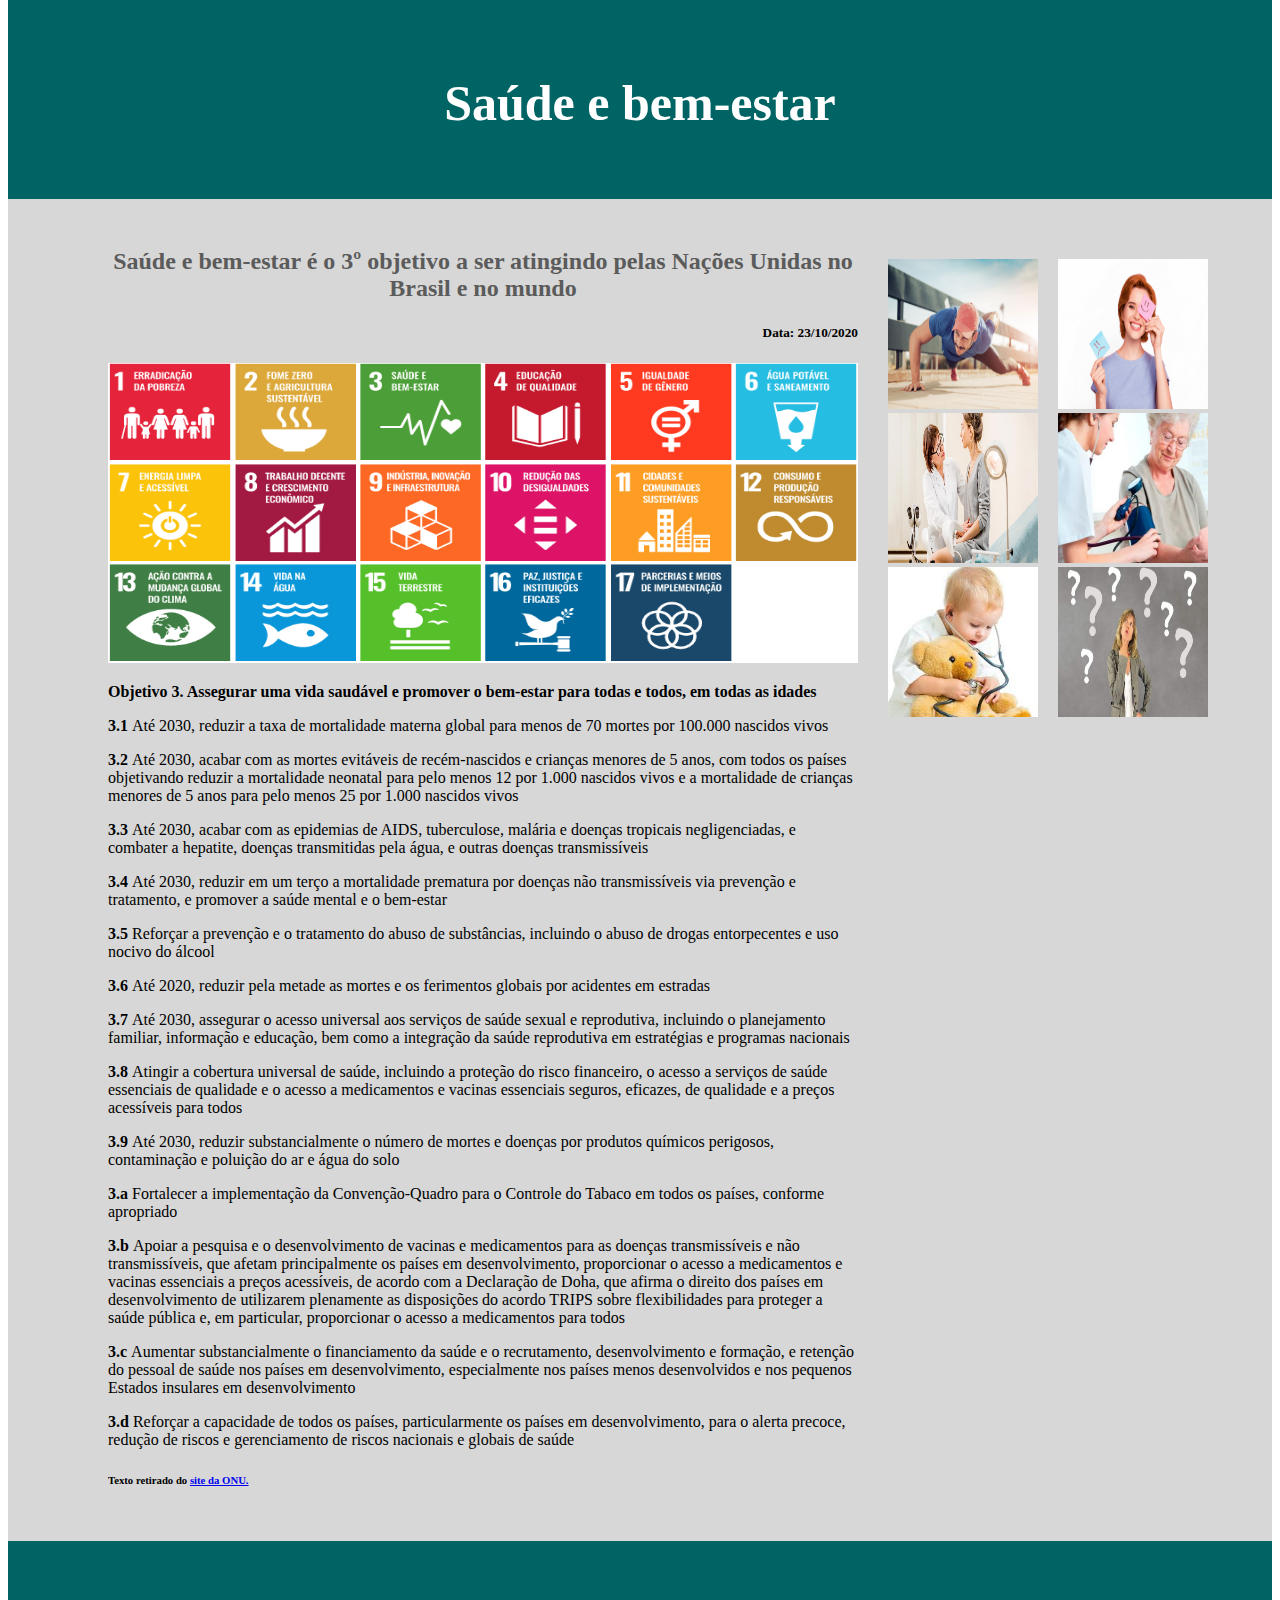
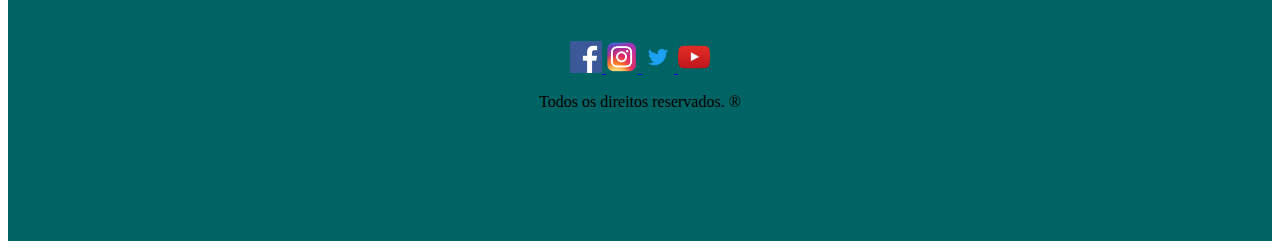
<file: index.html>
﻿<!DOCTYPE html>

<html lang="pt">
	
      <head>
		
          <title>Saúde e bem-estar</title>
		
          <meta charset="UTF-8">
		
          <link rel="stylesheet" href="css/stylesheet.css">
	
      </head>
	
	
      <body>
	
		
          <header>
			
		  <h1><a href="index.html">Saúde e bem-estar</a></h1>
		
          </header>
	
          <main>
              <div class="flexbox">	
		
                   <article>
			
                       <h2>Saúde e bem-estar é o 3º objetivo a ser atingindo pelas Nações Unidas no Brasil e no mundo </h2>
	
        		<h5>Data: 23/10/2020</h5>
		
                 	<img src="img/ONU.png" alt="Objetivos da ONU até 2030" width="750" height="300"/>
		
	
		<p><strong>Objetivo 3. Assegurar uma vida saudável e promover o bem-estar para todas e todos, em todas as idades</p></strong></p>

                        <p><strong>3.1 </strong>Até 2030, reduzir a taxa de mortalidade materna global para menos de 70 mortes por 100.000 nascidos vivos
</p>

                        <p><strong>3.2 </strong>Até 2030, acabar com as mortes evitáveis de recém-nascidos e crianças menores de 5 anos, com todos os países 
                           objetivando reduzir a mortalidade neonatal para pelo menos 12 por 1.000 nascidos vivos e a mortalidade de crianças menores de 5 anos
                           para pelo menos 25 por 1.000 nascidos vivos
</p>
   
                        <p><strong>3.3 </strong>Até 2030, acabar com as epidemias de AIDS, tuberculose, malária e doenças tropicais negligenciadas, e combater 
                           a hepatite, doenças transmitidas pela água, e outras doenças transmissíveis
</p>
   
                        <p><strong>3.4 </strong>Até 2030, reduzir em um terço a mortalidade prematura por doenças não transmissíveis via prevenção e tratamento,
                           e promover a saúde mental e o bem-estar
</p>
       
                        <p><strong>3.5 </strong>Reforçar a prevenção e o tratamento do abuso de substâncias, incluindo o abuso de drogas entorpecentes e uso 
                           nocivo do álcool
</p>
           
                        <p><strong>3.6 </strong>Até 2020, reduzir pela metade as mortes e os ferimentos globais por acidentes em estradas
</p>
        
                        <p><strong>3.7 </strong>Até 2030, assegurar o acesso universal aos serviços de saúde sexual e reprodutiva, incluindo o planejamento
                           familiar, informação e educação, bem como a integração da saúde reprodutiva em estratégias e programas nacionais
</p>
       
                        <p><strong>3.8 </strong>Atingir a cobertura universal de saúde, incluindo a proteção do risco financeiro, o acesso a serviços de saúde
                           essenciais de qualidade e o acesso a medicamentos e vacinas essenciais seguros, eficazes, de qualidade e a preços acessíveis para 
                           todos
</p>
       
                        <p><strong>3.9 </strong>Até 2030, reduzir substancialmente o número de mortes e doenças por produtos químicos perigosos, contaminação e
                           poluição do ar e água do solo
</p>
          
                        <p><strong>3.a </strong>Fortalecer a implementação da Convenção-Quadro para o Controle do Tabaco em todos os países, conforme apropriado</p>
   
                        <p><strong>3.b </strong>Apoiar a pesquisa e o desenvolvimento de vacinas e medicamentos para as doenças transmissíveis e não transmissíveis,
                           que afetam principalmente os países em desenvolvimento, proporcionar o acesso a medicamentos e vacinas essenciais a preços acessíveis, de
                           acordo com a Declaração de Doha, que afirma o direito dos países em desenvolvimento de utilizarem plenamente as disposições do acordo TRIPS
                           sobre flexibilidades para proteger a saúde pública e, em particular, proporcionar o acesso a medicamentos para todos
</p>

                        <p><strong>3.c </strong>Aumentar substancialmente o financiamento da saúde e o recrutamento, desenvolvimento e formação, e retenção do 
                           pessoal de saúde nos países em desenvolvimento, especialmente nos países menos desenvolvidos e nos pequenos Estados insulares em 
                           desenvolvimento
</p>
                        <p><strong>3.d </strong>Reforçar a capacidade de todos os países, particularmente os países em desenvolvimento, para o alerta precoce, redução 
                           de riscos e gerenciamento de riscos nacionais e globais de saúde</p>
	       
                        <h6>Texto retirado do <a href="https://brasil.un.org/pt-br/sdgs/3">site da ONU.</a></h6> 
		
                   </article>
	
                   <nav><section class="coluna1">
                            <a href="saudefisica.html"><img id="menu1" alt="Saúde física" src="img/imgsaudefisica.jpg" width="150" height="150">
		
			    </a>
	
		            <a href="saudedamulher.html"><img id="menu2" alt="Saúde da mulher" src="img/imgsaudemulher.jpg" width="150" height="150">
		
			    </a>
                            <a href="saudeinfantil.html"><img id="menu3" alt="Saúde infantil" src="img/imgsaudeinfantil.jpg" width="150" height="150">
		
			    </a>

                       </section>
                       <section class="coluna2">					
                            <a href="saudemental.html"><img id="menu4" alt="Saúde mental" src="img/imgsaudemental.png" width="150" height="150">
		
			    </a>
	
		            <a href="saudedosidosos.html"><img id="menu5" alt="Saúde dos idosos" src="img/imgidosos.jpg" width="150" height="150">
		
			    </a>
			       
			     <a href="opiniao.html"><img id="menu6" alt="" src="img/naosei.jpg" width="150" height="150">
		
			    </a>
                          

                       </section>	
                    </nav>
                  </div>
            </main>
       </body>
    
	
       <footer>
	    
            <a href="http://www.facebook.com"> <img src="img/facebook.png" alt="Facebook" width="32" height="32" /> </a>
	    <a href="http://www.instagram.com"> <img src="img/instagram.png" alt="Instagram" width="32" height="32" /> </a>
            <a href="https://twitter.com"> <img src="img/twitter.png" alt="Twitter" width="32" height="32" /> </a>    
            <a href="https://www.youtube.com"> <img src="img/youtube.png" alt="Youtube" width="32" height="32" /> </a>
	    
            <p>Todos os direitos reservados. ®</p>
	
       </footer>
  <script src="js/teste.js"></script>
</html>
</file>
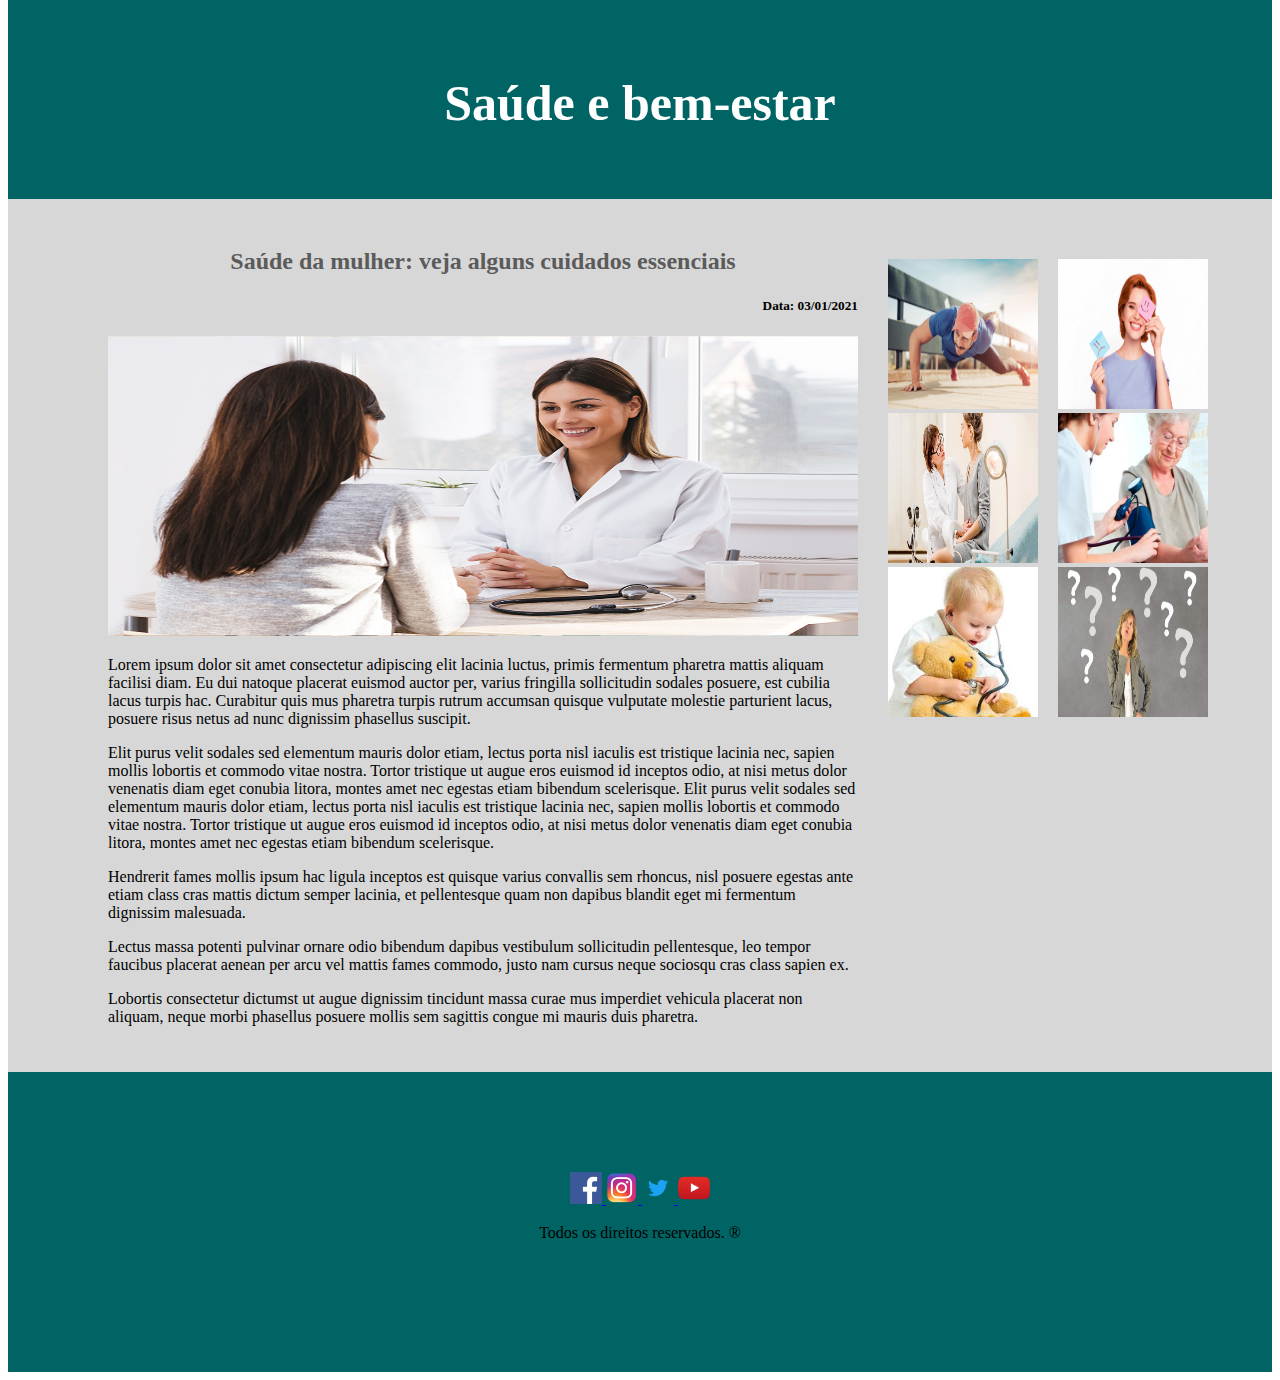
<file: saudedamulher.html>
﻿<!DOCTYPE html>

<html lang="pt">
	
      <head>
		
          <title>Saúde e bem-estar - Saúde da mulher</title>
		
          <meta charset="UTF-8">
		
          <link rel="stylesheet" href="css/stylesheet.css">
	
      </head>
	
	
      <body>
	
		
          <header>
			
                <h1><a href="index.html">Saúde e bem-estar</a></h1>

		
          </header>
	
          <main>
              <div class="flexbox">	
		
                   <article>
			
                       <h2>Saúde da mulher: veja alguns cuidados essenciais</h2>
	
        		<h5>Data: 03/01/2021</h5>
		
                 	<img src="img/imgsaudemulher2.png" alt="Pessoas se exercitando" width="750" height="300"/>
		
	
		       <p>Lorem ipsum dolor sit amet consectetur adipiscing elit lacinia luctus, primis fermentum pharetra mattis aliquam facilisi diam. Eu dui
			  natoque placerat euismod auctor per, varius fringilla sollicitudin sodales posuere, est cubilia lacus turpis hac. Curabitur quis mus 
			  pharetra turpis rutrum accumsan quisque vulputate molestie parturient lacus, posuere risus netus ad nunc dignissim phasellus suscipit.</p>

                       <p> Elit purus velit sodales sed elementum mauris dolor etiam, lectus porta nisl iaculis est tristique lacinia nec, sapien mollis lobortis
		           et commodo vitae nostra. Tortor tristique ut augue eros euismod id inceptos odio, at nisi metus dolor venenatis diam eget conubia litora,
			   montes amet nec egestas etiam bibendum scelerisque.  Elit purus velit sodales sed elementum mauris dolor etiam, lectus porta nisl iaculis 
			   est tristique lacinia nec, sapien mollis lobortis et commodo vitae nostra. Tortor tristique ut augue eros euismod id inceptos odio, at nisi
			   metus dolor venenatis diam eget conubia litora, montes amet nec egestas etiam bibendum scelerisque. </p>

		       <p>Hendrerit fames mollis ipsum hac ligula inceptos est quisque varius convallis sem rhoncus, nisl posuere egestas ante etiam class cras mattis 
		           dictum semper lacinia, et pellentesque quam non dapibus blandit eget mi fermentum dignissim malesuada. </p>
   
                      <p>Lectus massa potenti pulvinar ornare odio bibendum dapibus vestibulum sollicitudin pellentesque, leo tempor faucibus placerat aenean per arcu
		           vel mattis fames commodo, justo nam cursus neque sociosqu cras class sapien ex. </p>
   
                      <p>Lobortis consectetur dictumst ut augue dignissim tincidunt massa curae mus imperdiet vehicula placerat non aliquam, neque morbi phasellus 
			   posuere mollis sem sagittis congue mi mauris duis pharetra.</p>
       
                        
		
                   </article>
	
                   <nav>
                        <section class="coluna1">
                            <a href="saudefisica.html"><img id="menu1" alt="Saúde física" src="img/imgsaudefisica.jpg" width="150" height="150">
		
			    </a>
	
		            <a href="saudedamulher.html"><img id="menu2" alt="Saúde da mulher" src="img/imgsaudemulher.jpg" width="150" height="150">
		
			    </a>
                            <a href="saudeinfantil.html"><img id="menu3" alt="Saúde infantil" src="img/imgsaudeinfantil.jpg" width="150" height="150">
		
			    </a>

                       </section>
                       <section class="coluna2">					
                            <a href="saudemental.html"><img id="menu4" alt="Saúde mental" src="img/imgsaudemental.png" width="150" height="150">
		
			    </a>
	
		            <a href="saudedosidosos.html"><img id="menu5" alt="Saúde dos idosos" src="img/imgidosos.jpg" width="150" height="150">
		
			    </a>
			       
			     <a href="opiniao.html"><img id="menu6" alt="" src="img/naosei.jpg" width="150" height="150">
		
			    </a>
                          

                       </section>	
                    </nav>
                  </div>
            </main>
       </body>
    
	
       <footer>
	    
            <a href="http://www.facebook.com"> <img src="img/facebook.png" alt="Facebook" width="32" height="32" /> </a>
	    <a href="http://www.instagram.com"> <img src="img/instagram.png" alt="Instagram" width="32" height="32" /> </a>
            <a href="https://twitter.com"> <img src="img/twitter.png" alt="Twitter" width="32" height="32" /> </a>    
            <a href="https://www.youtube.com"> <img src="img/youtube.png" alt="Youtube" width="32" height="32" /> </a>
	    
            <p>Todos os direitos reservados. ®</p>
	
       </footer>
  <script src="js/teste.js"></script>
</html>
</file>
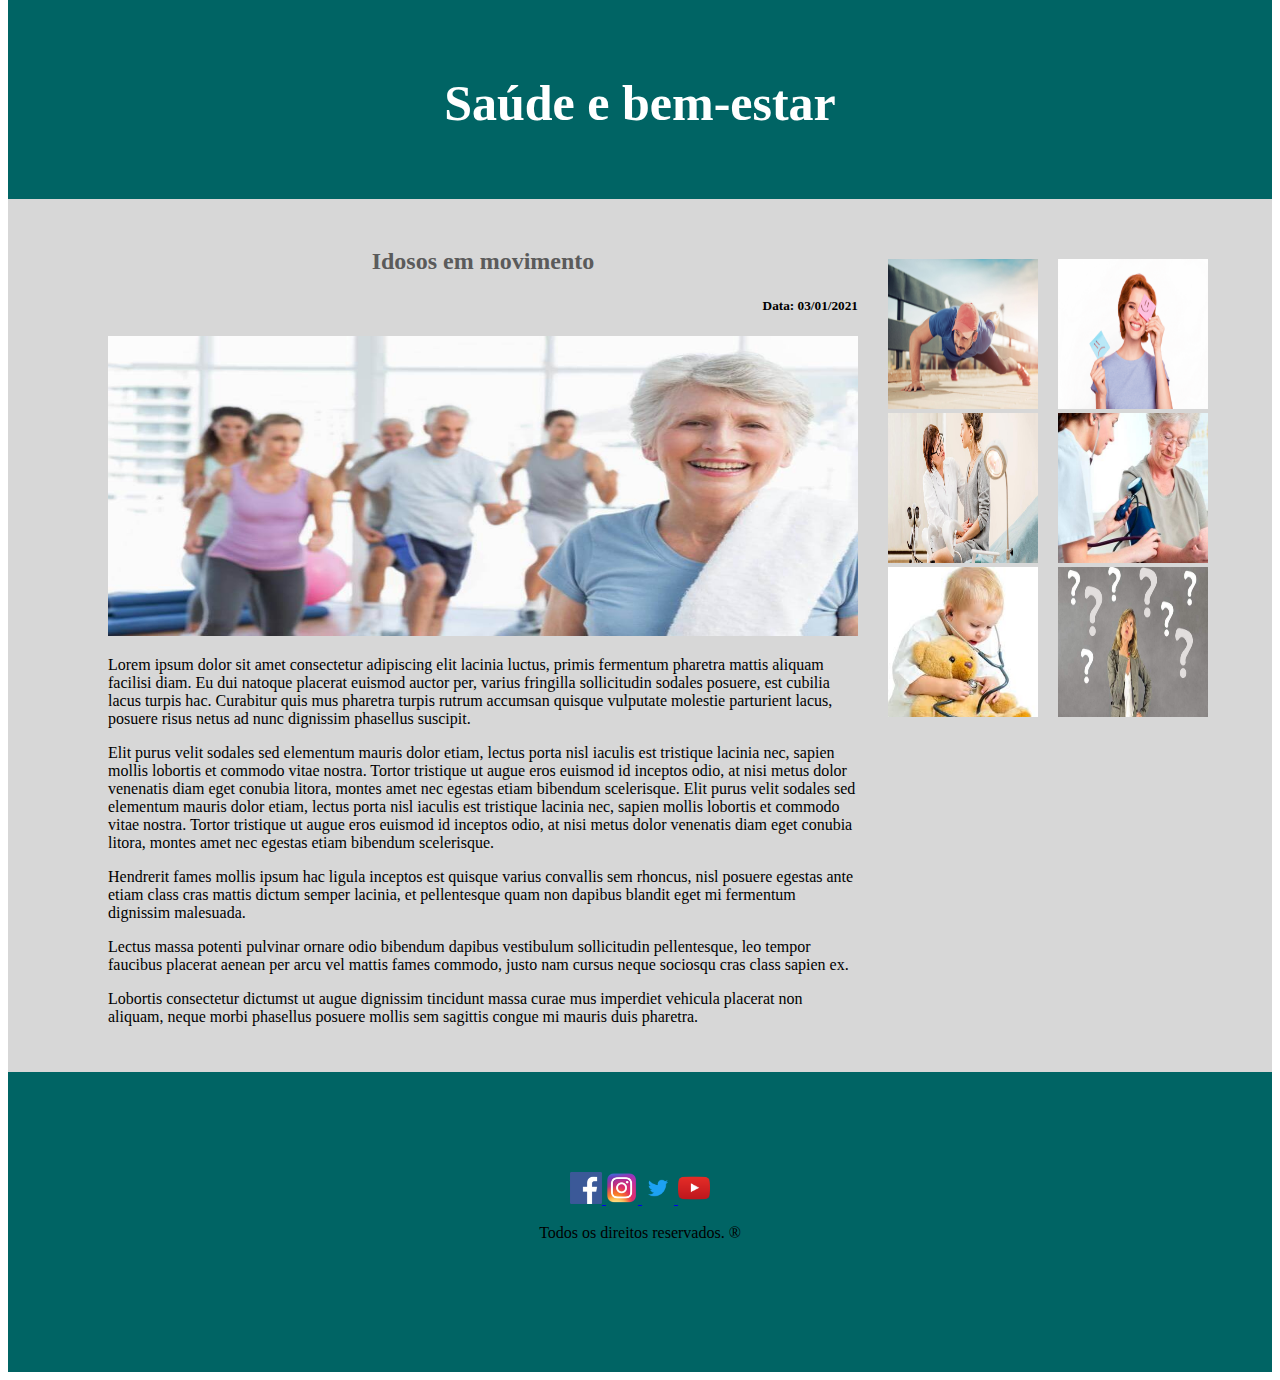
<file: saudedosidosos.html>
﻿<!DOCTYPE html>

<html lang="pt">
	
      <head>
		
          <title>Saúde e bem estar - Saúde dos idosos</title>
		
          <meta charset="UTF-8">
		
          <link rel="stylesheet" href="css/stylesheet.css">
	
      </head>
	
	
      <body>
	
		
          <header>
			
               <h1><a href="index.html">Saúde e bem-estar</a></h1>

		
          </header>
	
          <main>
              <div class="flexbox">	
		
                   <article>
			
                       <h2>Idosos em movimento</h2>
	
        		<h5>Data: 03/01/2021</h5>
		
                 	<img src="img/imgidosos2.jpg" alt="Pessoas se exercitando" width="750" height="300"/>
		
	
		       <p>Lorem ipsum dolor sit amet consectetur adipiscing elit lacinia luctus, primis fermentum pharetra mattis aliquam facilisi diam. Eu dui
			  natoque placerat euismod auctor per, varius fringilla sollicitudin sodales posuere, est cubilia lacus turpis hac. Curabitur quis mus 
			  pharetra turpis rutrum accumsan quisque vulputate molestie parturient lacus, posuere risus netus ad nunc dignissim phasellus suscipit.</p>

                       <p> Elit purus velit sodales sed elementum mauris dolor etiam, lectus porta nisl iaculis est tristique lacinia nec, sapien mollis lobortis
		           et commodo vitae nostra. Tortor tristique ut augue eros euismod id inceptos odio, at nisi metus dolor venenatis diam eget conubia litora,
			   montes amet nec egestas etiam bibendum scelerisque.  Elit purus velit sodales sed elementum mauris dolor etiam, lectus porta nisl iaculis 
			   est tristique lacinia nec, sapien mollis lobortis et commodo vitae nostra. Tortor tristique ut augue eros euismod id inceptos odio, at nisi
			   metus dolor venenatis diam eget conubia litora, montes amet nec egestas etiam bibendum scelerisque. </p>

		       <p>Hendrerit fames mollis ipsum hac ligula inceptos est quisque varius convallis sem rhoncus, nisl posuere egestas ante etiam class cras mattis 
		           dictum semper lacinia, et pellentesque quam non dapibus blandit eget mi fermentum dignissim malesuada. </p>
   
                      <p>Lectus massa potenti pulvinar ornare odio bibendum dapibus vestibulum sollicitudin pellentesque, leo tempor faucibus placerat aenean per arcu
		           vel mattis fames commodo, justo nam cursus neque sociosqu cras class sapien ex. </p>
   
                      <p>Lobortis consectetur dictumst ut augue dignissim tincidunt massa curae mus imperdiet vehicula placerat non aliquam, neque morbi phasellus 
			   posuere mollis sem sagittis congue mi mauris duis pharetra.</p>
       
                        
		
                   </article>
	
                   <nav>
                        <section class="coluna1">
                            <a href="saudefisica.html"><img id="menu1" alt="Saúde física" src="img/imgsaudefisica.jpg" width="150" height="150">
		
			    </a>
	
		            <a href="saudedamulher.html"><img id="menu2" alt="Saúde da mulher" src="img/imgsaudemulher.jpg" width="150" height="150">
		
			    </a>
                            <a href="saudeinfantil.html"><img id="menu3" alt="Saúde infantil" src="img/imgsaudeinfantil.jpg" width="150" height="150">
		
			    </a>

                       </section>
                       <section class="coluna2">					
                            <a href="saudemental.html"><img id="menu4" alt="Saúde mental" src="img/imgsaudemental.png" width="150" height="150">
		
			    </a>
	
		            <a href="saudedosidosos.html"><img id="menu5" alt="Saúde dos idosos" src="img/imgidosos.jpg" width="150" height="150">
		
			    </a>
			       
			     <a href="opiniao.html"><img id="menu6" alt="" src="img/naosei.jpg" width="150" height="150">
		
			    </a>
                          

                       </section>	
                    </nav>
                  </div>
            </main>
       </body>
    
	
       <footer>
	    
            <a href="http://www.facebook.com"> <img src="img/facebook.png" alt="Facebook" width="32" height="32" /> </a>
	    <a href="http://www.instagram.com"> <img src="img/instagram.png" alt="Instagram" width="32" height="32" /> </a>
            <a href="https://twitter.com"> <img src="img/twitter.png" alt="Twitter" width="32" height="32" /> </a>    
            <a href="https://www.youtube.com"> <img src="img/youtube.png" alt="Youtube" width="32" height="32" /> </a>
	    
            <p>Todos os direitos reservados. ®</p>
	
       </footer>
  <script src="js/teste.js"></script>
</html>
</file>
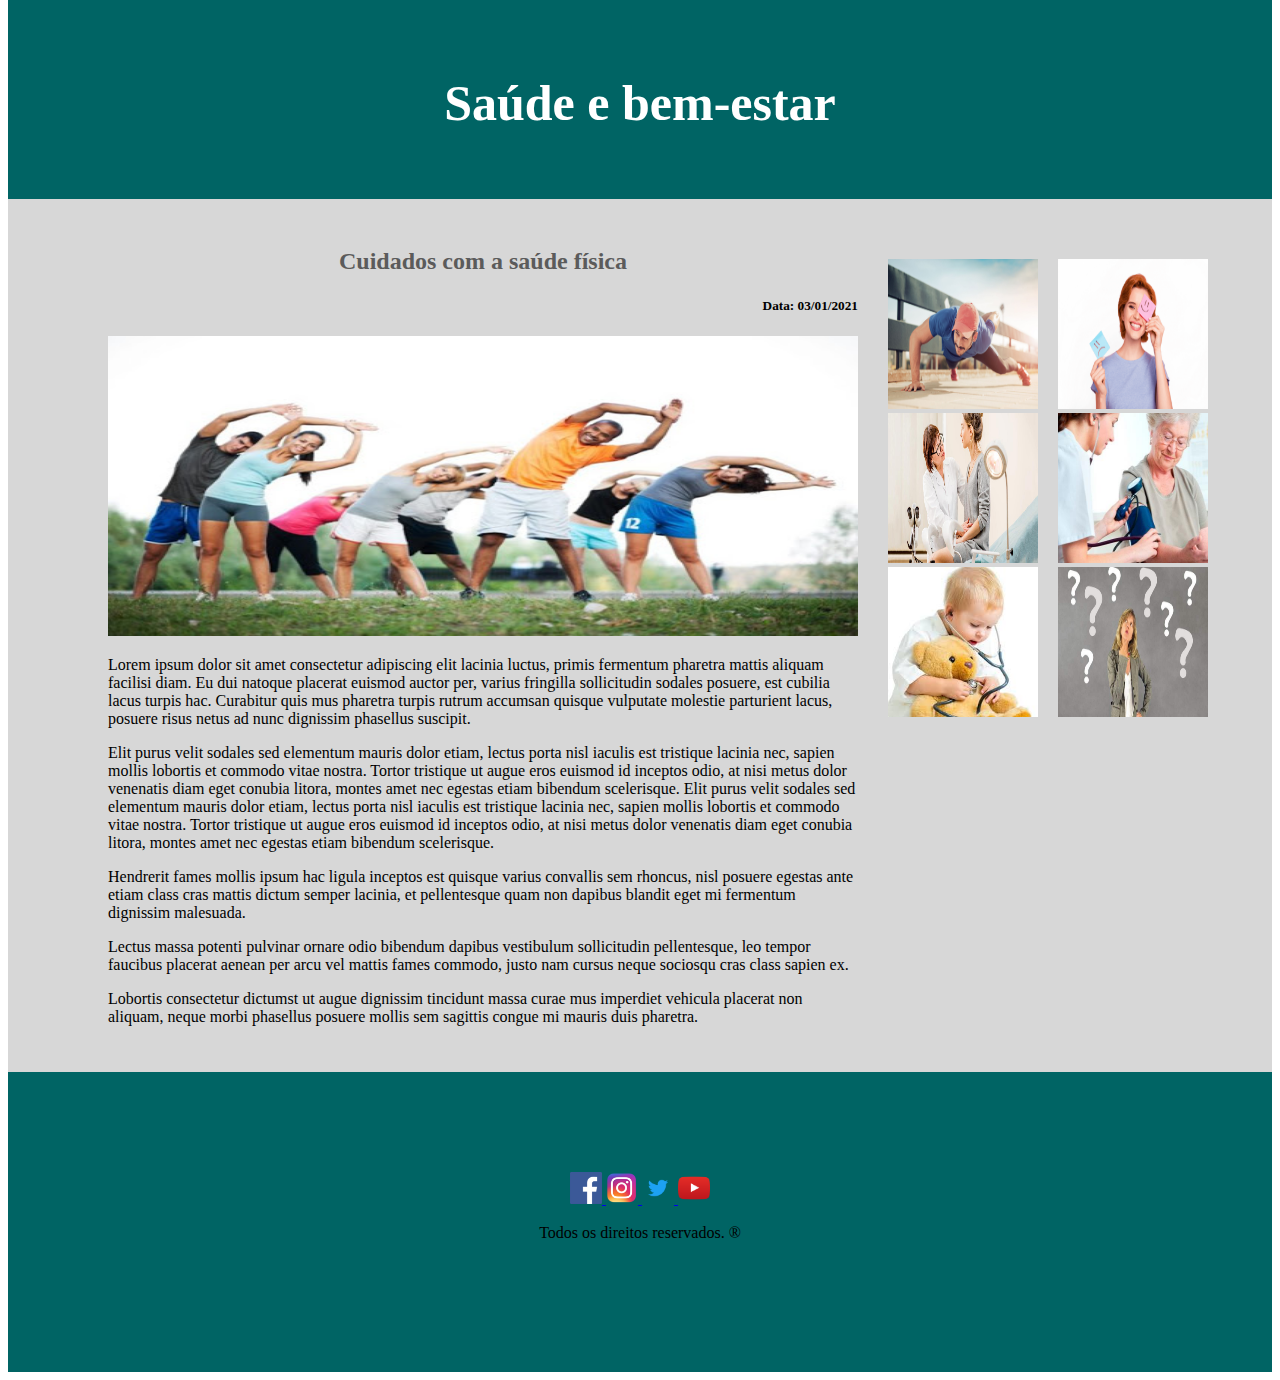
<file: saudefisica.html>
﻿<!DOCTYPE html>

<html lang="pt">
	
      <head>
		
          <title>Saúde e bem-estar - Saúde Física</title>
		
          <meta charset="UTF-8">
		
          <link rel="stylesheet" href="css/stylesheet.css">
	
      </head>
	
	
      <body>
	
		
          <header>
			
   		  <h1><a href="index.html">Saúde e bem-estar</a></h1>

		
          </header>
	
          <main>
              <div class="flexbox">	
		
                   <article>
			
                       <h2>Cuidados com a saúde física </h2>
	
        		<h5>Data: 03/01/2021</h5>
		
                 	<img src="img/imgsaudefisica2.jpg" alt="Pessoas se exercitando" width="750" height="300"/>
		
	
		       <p>Lorem ipsum dolor sit amet consectetur adipiscing elit lacinia luctus, primis fermentum pharetra mattis aliquam facilisi diam. Eu dui
			  natoque placerat euismod auctor per, varius fringilla sollicitudin sodales posuere, est cubilia lacus turpis hac. Curabitur quis mus 
			  pharetra turpis rutrum accumsan quisque vulputate molestie parturient lacus, posuere risus netus ad nunc dignissim phasellus suscipit.</p>

                       <p> Elit purus velit sodales sed elementum mauris dolor etiam, lectus porta nisl iaculis est tristique lacinia nec, sapien mollis lobortis
		           et commodo vitae nostra. Tortor tristique ut augue eros euismod id inceptos odio, at nisi metus dolor venenatis diam eget conubia litora,
			   montes amet nec egestas etiam bibendum scelerisque.  Elit purus velit sodales sed elementum mauris dolor etiam, lectus porta nisl iaculis 
			   est tristique lacinia nec, sapien mollis lobortis et commodo vitae nostra. Tortor tristique ut augue eros euismod id inceptos odio, at nisi
			   metus dolor venenatis diam eget conubia litora, montes amet nec egestas etiam bibendum scelerisque. </p>

		       <p>Hendrerit fames mollis ipsum hac ligula inceptos est quisque varius convallis sem rhoncus, nisl posuere egestas ante etiam class cras mattis 
		           dictum semper lacinia, et pellentesque quam non dapibus blandit eget mi fermentum dignissim malesuada. </p>
   
                      <p>Lectus massa potenti pulvinar ornare odio bibendum dapibus vestibulum sollicitudin pellentesque, leo tempor faucibus placerat aenean per arcu
		           vel mattis fames commodo, justo nam cursus neque sociosqu cras class sapien ex. </p>
   
                      <p>Lobortis consectetur dictumst ut augue dignissim tincidunt massa curae mus imperdiet vehicula placerat non aliquam, neque morbi phasellus 
			   posuere mollis sem sagittis congue mi mauris duis pharetra.</p>
       
                        
		
                   </article>
	
                   <nav>
                        <section class="coluna1">
                            <a href="saudefisica.html"><img id="menu1" alt="Saúde física" src="img/imgsaudefisica.jpg" width="150" height="150">
		
			    </a>
	
		            <a href="saudedamulher.html"><img id="menu2" alt="Saúde da mulher" src="img/imgsaudemulher.jpg" width="150" height="150">
		
			    </a>
                            <a href="saudeinfantil.html"><img id="menu3" alt="Saúde infantil" src="img/imgsaudeinfantil.jpg" width="150" height="150">
		
			    </a>

                       </section>
                       <section class="coluna2">					
                            <a href="saudemental.html"><img id="menu4" alt="Saúde mental" src="img/imgsaudemental.png" width="150" height="150">
		
			    </a>
	
		            <a href="saudedosidosos.html"><img id="menu5" alt="Saúde dos idosos" src="img/imgidosos.jpg" width="150" height="150">
		
			    </a>
			       
			     <a href="opiniao.html"><img id="menu6" alt="" src="img/naosei.jpg" width="150" height="150">
		
			    </a>
                          

                       </section>	
                    </nav>
                  </div>
            </main>
       </body>
    
	
       <footer>
	    
            <a href="http://www.facebook.com"> <img src="img/facebook.png" alt="Facebook" width="32" height="32" /> </a>
	    <a href="http://www.instagram.com"> <img src="img/instagram.png" alt="Instagram" width="32" height="32" /> </a>
            <a href="https://twitter.com"> <img src="img/twitter.png" alt="Twitter" width="32" height="32" /> </a>    
            <a href="https://www.youtube.com"> <img src="img/youtube.png" alt="Youtube" width="32" height="32" /> </a>
	    
            <p>Todos os direitos reservados. ®</p>
	
       </footer>
  <script src="js/teste.js"></script>
</html>
</file>
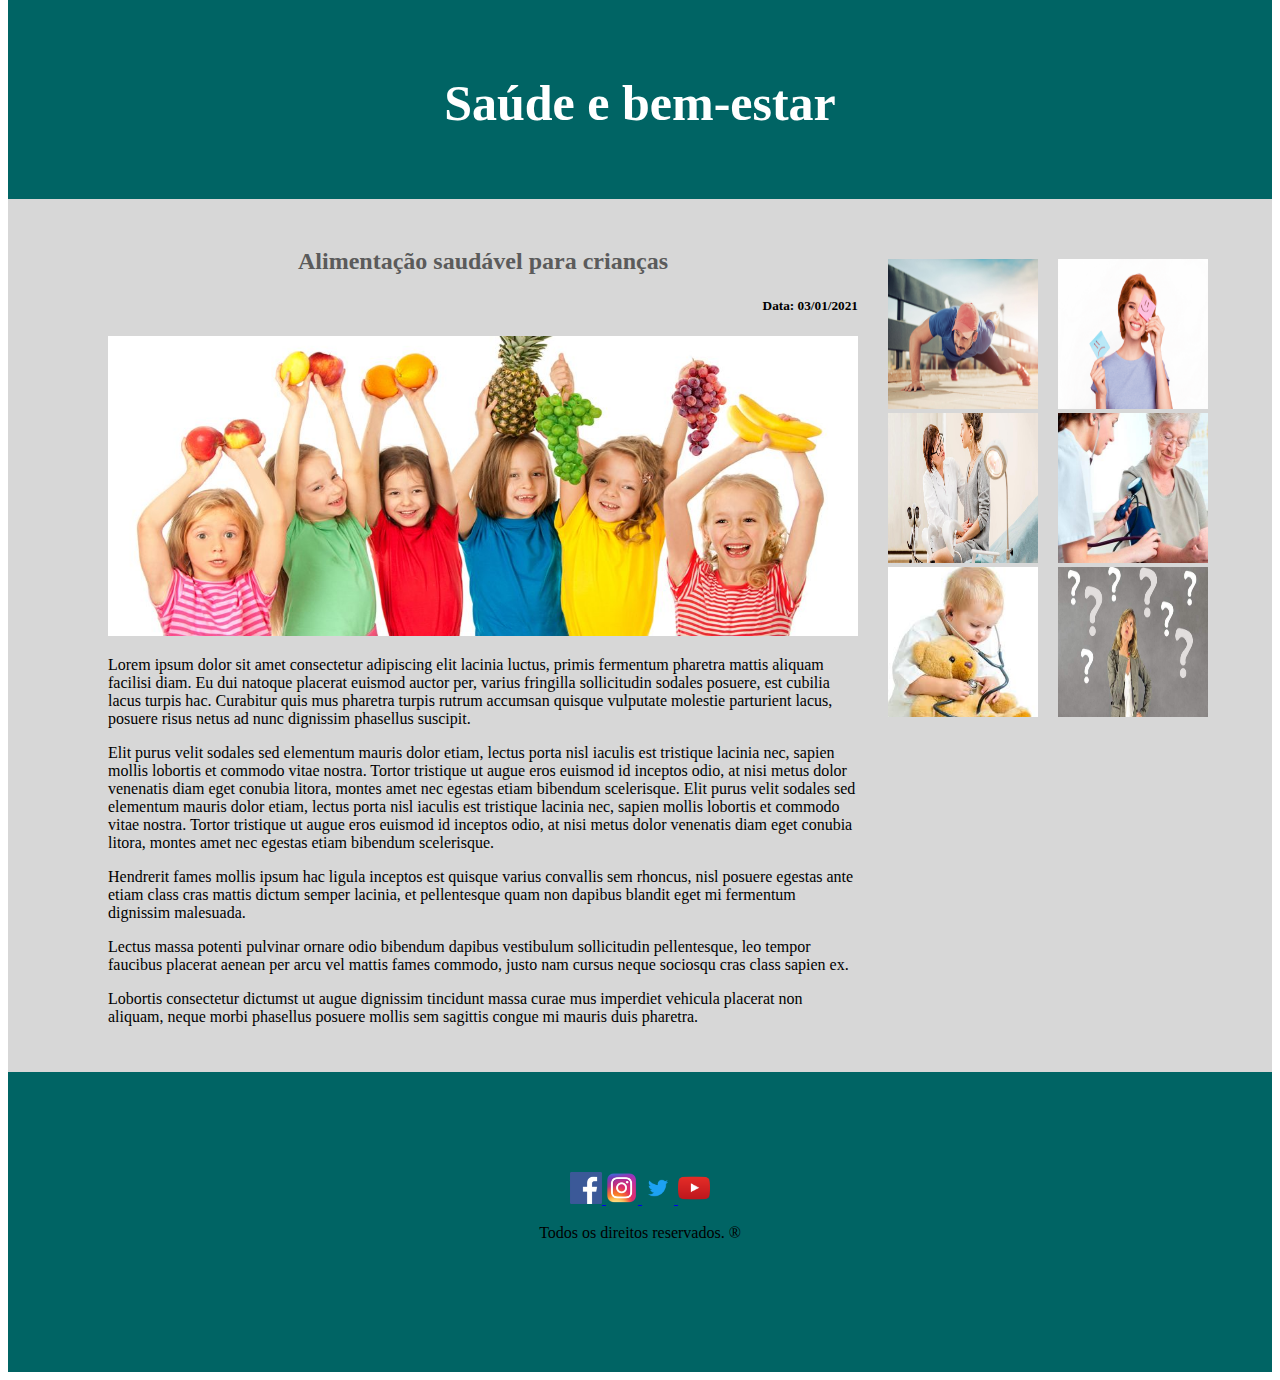
<file: saudeinfantil.html>
﻿<!DOCTYPE html>

<html lang="pt">
	
      <head>
		
          <title>Saúde e bem-estar - Saúde Infantil</title>
		
          <meta charset="UTF-8">
		
          <link rel="stylesheet" href="css/stylesheet.css">
	
      </head>
	
	
      <body>
	
		
          <header>
			
                <h1><a href="index.html">Saúde e bem-estar</a></h1>

		
          </header>
	
          <main>
              <div class="flexbox">	
		
                   <article>
			
                       <h2>Alimentação saudável para crianças</h2>
	
        		<h5>Data: 03/01/2021</h5>
		
                 	<img src="img/imgsaudeinfantil2.jpg" alt="Crianças segurando frutas" width="750" height="300"/>
		
	
		       <p>Lorem ipsum dolor sit amet consectetur adipiscing elit lacinia luctus, primis fermentum pharetra mattis aliquam facilisi diam. Eu dui
			  natoque placerat euismod auctor per, varius fringilla sollicitudin sodales posuere, est cubilia lacus turpis hac. Curabitur quis mus 
			  pharetra turpis rutrum accumsan quisque vulputate molestie parturient lacus, posuere risus netus ad nunc dignissim phasellus suscipit.</p>

                       <p> Elit purus velit sodales sed elementum mauris dolor etiam, lectus porta nisl iaculis est tristique lacinia nec, sapien mollis lobortis
		           et commodo vitae nostra. Tortor tristique ut augue eros euismod id inceptos odio, at nisi metus dolor venenatis diam eget conubia litora,
			   montes amet nec egestas etiam bibendum scelerisque.  Elit purus velit sodales sed elementum mauris dolor etiam, lectus porta nisl iaculis 
			   est tristique lacinia nec, sapien mollis lobortis et commodo vitae nostra. Tortor tristique ut augue eros euismod id inceptos odio, at nisi
			   metus dolor venenatis diam eget conubia litora, montes amet nec egestas etiam bibendum scelerisque. </p>

		       <p>Hendrerit fames mollis ipsum hac ligula inceptos est quisque varius convallis sem rhoncus, nisl posuere egestas ante etiam class cras mattis 
		           dictum semper lacinia, et pellentesque quam non dapibus blandit eget mi fermentum dignissim malesuada. </p>
   
                      <p>Lectus massa potenti pulvinar ornare odio bibendum dapibus vestibulum sollicitudin pellentesque, leo tempor faucibus placerat aenean per arcu
		           vel mattis fames commodo, justo nam cursus neque sociosqu cras class sapien ex. </p>
   
                      <p>Lobortis consectetur dictumst ut augue dignissim tincidunt massa curae mus imperdiet vehicula placerat non aliquam, neque morbi phasellus 
			   posuere mollis sem sagittis congue mi mauris duis pharetra.</p>
       
                        
		
                   </article>
	
                   <nav>
                        <section class="coluna1">
                            <a href="saudefisica.html"><img id="menu1" alt="Saúde física" src="img/imgsaudefisica.jpg" width="150" height="150">
		
			    </a>
	
		            <a href="saudedamulher.html"><img id="menu2" alt="Saúde da mulher" src="img/imgsaudemulher.jpg" width="150" height="150">
		
			    </a>
                            <a href="saudeinfantil.html"><img id="menu3" alt="Saúde infantil" src="img/imgsaudeinfantil.jpg" width="150" height="150">
		
			    </a>

                       </section>
                       <section class="coluna2">					
                            <a href="saudemental.html"><img id="menu4" alt="Saúde mental" src="img/imgsaudemental.png" width="150" height="150">
		
			    </a>
	
		            <a href="saudedosidosos.html"><img id="menu5" alt="Saúde dos idosos" src="img/imgidosos.jpg" width="150" height="150">
		
			    </a>
			       
			     <a href="opiniao.html"><img id="menu6" alt="" src="img/naosei.jpg" width="150" height="150">
		
			    </a>
                          

                       </section>	
                    </nav>
                  </div>
            </main>
       </body>
    
	
       <footer>
	    
            <a href="http://www.facebook.com"> <img src="img/facebook.png" alt="Facebook" width="32" height="32" /> </a>
	    <a href="http://www.instagram.com"> <img src="img/instagram.png" alt="Instagram" width="32" height="32" /> </a>
            <a href="https://twitter.com"> <img src="img/twitter.png" alt="Twitter" width="32" height="32" /> </a>    
            <a href="https://www.youtube.com"> <img src="img/youtube.png" alt="Youtube" width="32" height="32" /> </a>
	    
            <p>Todos os direitos reservados. ®</p>
	
       </footer>
  <script src="js/teste.js"></script>
</html>
</file>
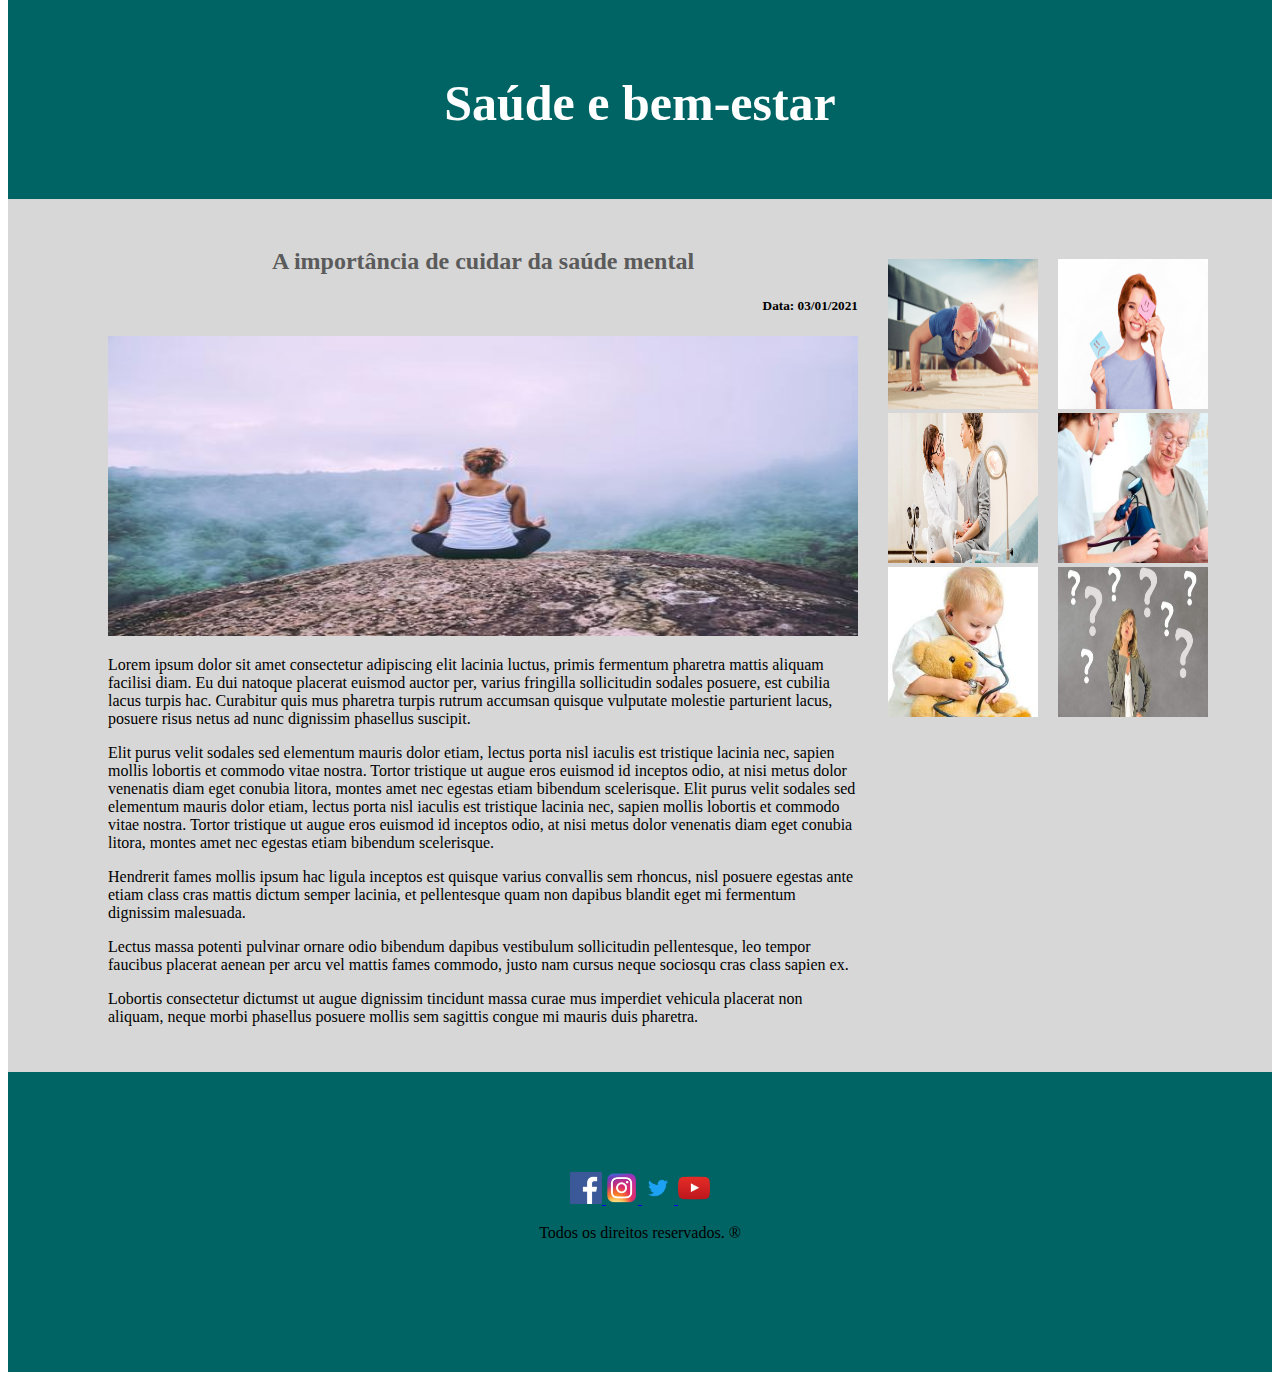
<file: saudemental.html>
﻿<!DOCTYPE html>

<html lang="pt">
	
      <head>
		
          <title>Saúde e bem-estar - Saúde Mental</title>
		
          <meta charset="UTF-8">
		
          <link rel="stylesheet" href="css/stylesheet.css">
	
      </head>
	
	
      <body>
	
		
          <header>
			
              <h1><a href="index.html">Saúde e bem-estar</a></h1>

		
          </header>
	
          <main>
              <div class="flexbox">	
		
                   <article>
			
                       <h2>A importância de cuidar da saúde mental</h2>
	
        		<h5>Data: 03/01/2021</h5>
		
                 	<img src="img/imgsaudemental2.jpg" alt="Mulher meditando" width="750" height="300"/>
		
	
		       <p>Lorem ipsum dolor sit amet consectetur adipiscing elit lacinia luctus, primis fermentum pharetra mattis aliquam facilisi diam. Eu dui
			  natoque placerat euismod auctor per, varius fringilla sollicitudin sodales posuere, est cubilia lacus turpis hac. Curabitur quis mus 
			  pharetra turpis rutrum accumsan quisque vulputate molestie parturient lacus, posuere risus netus ad nunc dignissim phasellus suscipit.</p>

                       <p> Elit purus velit sodales sed elementum mauris dolor etiam, lectus porta nisl iaculis est tristique lacinia nec, sapien mollis lobortis
		           et commodo vitae nostra. Tortor tristique ut augue eros euismod id inceptos odio, at nisi metus dolor venenatis diam eget conubia litora,
			   montes amet nec egestas etiam bibendum scelerisque.  Elit purus velit sodales sed elementum mauris dolor etiam, lectus porta nisl iaculis 
			   est tristique lacinia nec, sapien mollis lobortis et commodo vitae nostra. Tortor tristique ut augue eros euismod id inceptos odio, at nisi
			   metus dolor venenatis diam eget conubia litora, montes amet nec egestas etiam bibendum scelerisque. </p>

		       <p>Hendrerit fames mollis ipsum hac ligula inceptos est quisque varius convallis sem rhoncus, nisl posuere egestas ante etiam class cras mattis 
		           dictum semper lacinia, et pellentesque quam non dapibus blandit eget mi fermentum dignissim malesuada. </p>
   
                      <p>Lectus massa potenti pulvinar ornare odio bibendum dapibus vestibulum sollicitudin pellentesque, leo tempor faucibus placerat aenean per arcu
		           vel mattis fames commodo, justo nam cursus neque sociosqu cras class sapien ex. </p>
   
                      <p>Lobortis consectetur dictumst ut augue dignissim tincidunt massa curae mus imperdiet vehicula placerat non aliquam, neque morbi phasellus 
			   posuere mollis sem sagittis congue mi mauris duis pharetra.</p>
       
                        
		
                   </article>
	
                   <nav>
                        <section class="coluna1">
                            <a href="saudefisica.html"><img id="menu1" alt="Saúde física" src="img/imgsaudefisica.jpg" width="150" height="150">
		
			    </a>
	
		            <a href="saudedamulher.html"><img id="menu2" alt="Saúde da mulher" src="img/imgsaudemulher.jpg" width="150" height="150">
		
			    </a>
                            <a href="saudeinfantil.html"><img id="menu3" alt="Saúde infantil" src="img/imgsaudeinfantil.jpg" width="150" height="150">
		
			    </a>

                       </section>
                       <section class="coluna2">					
                            <a href="saudemental.html"><img id="menu4" alt="Saúde mental" src="img/imgsaudemental.png" width="150" height="150">
		
			    </a>
	
		            <a href="saudedosidosos.html"><img id="menu5" alt="Saúde dos idosos" src="img/imgidosos.jpg" width="150" height="150">
		
			    </a>
			       
			     <a href="opiniao.html"><img id="menu6" alt="" src="img/naosei.jpg" width="150" height="150">
		
			    </a>
                          

                       </section>	
                    </nav>
                  </div>
            </main>
       </body>
    
	
       <footer>
	    
            <a href="http://www.facebook.com"> <img src="img/facebook.png" alt="Facebook" width="32" height="32" /> </a>
	    <a href="http://www.instagram.com"> <img src="img/instagram.png" alt="Instagram" width="32" height="32" /> </a>
            <a href="https://twitter.com"> <img src="img/twitter.png" alt="Twitter" width="32" height="32" /> </a>    
            <a href="https://www.youtube.com"> <img src="img/youtube.png" alt="Youtube" width="32" height="32" /> </a>
	    
            <p>Todos os direitos reservados. ®</p>
	
       </footer>
  <script src="js/teste.js"></script>
</html>
</file>
<file: css/stylesheet.css>
﻿header{ 
background-color: rgb(0,100,100);
text-align: center;
height: 200px;
margin-top: -35px;
}

header h1 { 
font-family: Impact, fantasy;
font-size: 50px;
padding: 75px;
}

header h1 a { 
color: #fff;
text-decoration: none;
}

article h2{ 
color: rgb(91,91,91);
text-align: center;
}

article h5{
       text-align: right;
}

.flexbox {
      display: flex;
      padding: 30px 100px;
      background-color: rgb(215,215,215);
}


nav {
     display: flex;
     padding: 30px 0px 0px 30px;
}

.coluna1{
    padding: 0px 20px 0px 0px;
}

footer { 
    background-color: rgb(0,100,100);
    text-align: center;
    height: 200px;
    padding: 100px 0px 0px;
}
</file>
